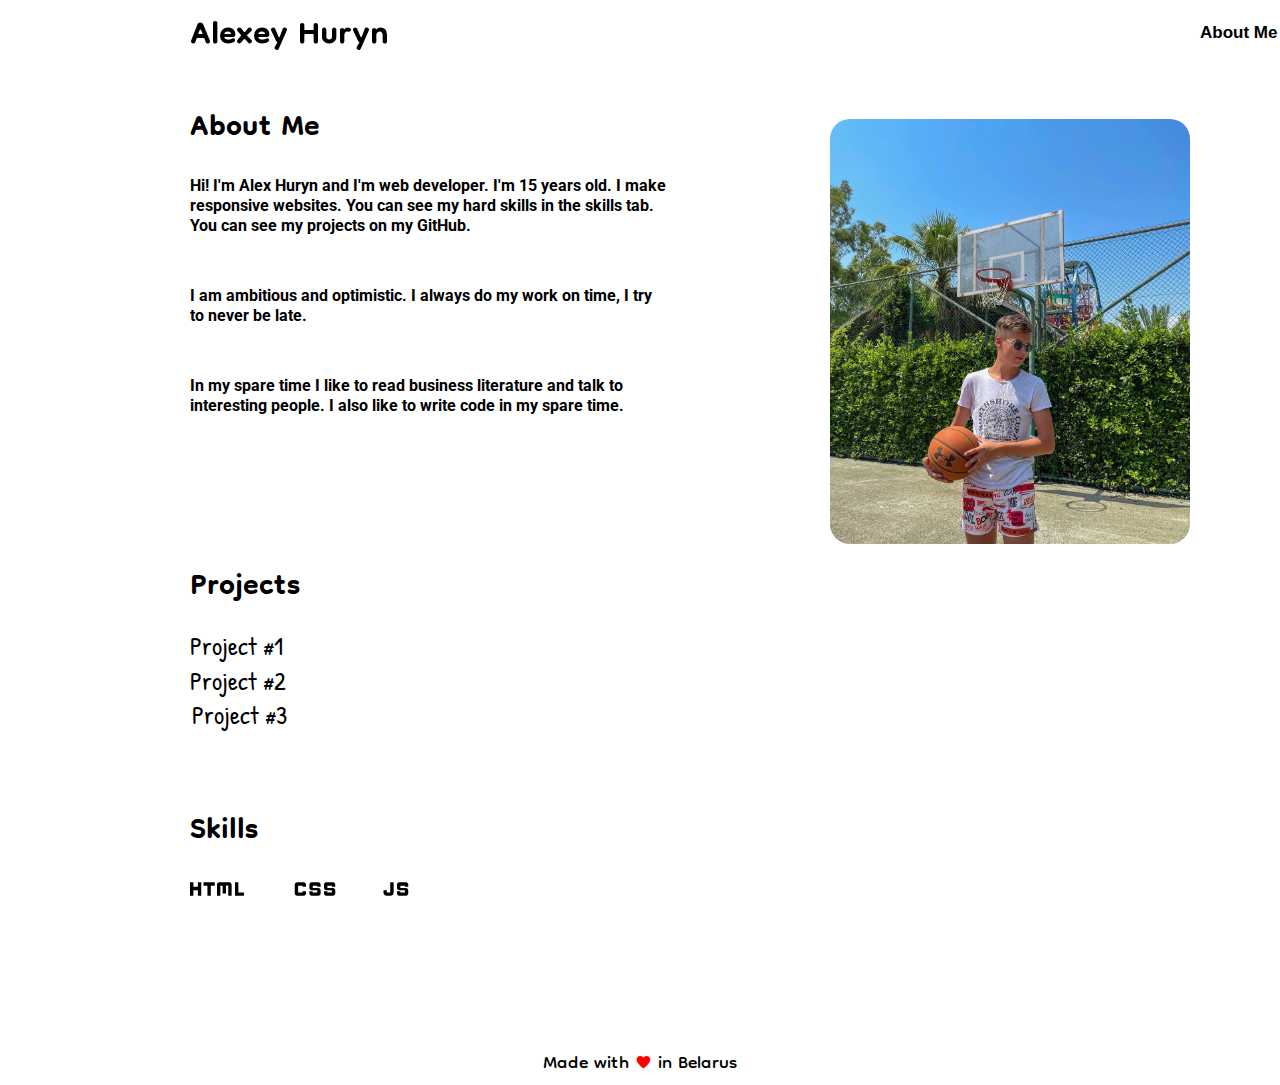
<file: index.html>
<!DOCTYPE html>
<html lang="en">
<head>
    <meta charset="UTF-8">
    <title>Portfolio Project</title>
    <link href="style.css" rel="stylesheet">
    <link rel="preconnect" href="https://fonts.googleapis.com">
    <link rel="preconnect" href="https://fonts.gstatic.com" crossorigin>
    <link href="https://fonts.googleapis.com/css2?family=Dongle:wght@700&display=swap" rel="stylesheet">
    <link rel="preconnect" href="https://fonts.googleapis.com">
    <link rel="preconnect" href="https://fonts.gstatic.com" crossorigin>
    <link href="https://fonts.googleapis.com/css2?family=Lato&display=swap" rel="stylesheet">
    <link rel="preconnect" href="https://fonts.googleapis.com">
    <link rel="preconnect" href="https://fonts.gstatic.com" crossorigin>
    <link href="https://fonts.googleapis.com/css2?family=Lato:wght@700&display=swap" rel="stylesheet">
    <link rel="preconnect" href="https://fonts.googleapis.com">
    <link rel="preconnect" href="https://fonts.gstatic.com" crossorigin>
    <link href="https://fonts.googleapis.com/css2?family=Roboto:wght@300&display=swap" rel="stylesheet">
    <link rel="preconnect" href="https://fonts.googleapis.com">
    <link rel="preconnect" href="https://fonts.gstatic.com" crossorigin>
    <link href="https://fonts.googleapis.com/css2?family=Mochiy+Pop+P+One&display=swap" rel="stylesheet">
    <link rel="preconnect" href="https://fonts.googleapis.com">
    <link rel="preconnect" href="https://fonts.gstatic.com" crossorigin>
    <link href="https://fonts.googleapis.com/css2?family=Balsamiq+Sans&display=swap" rel="stylesheet">
    <link rel="preconnect" href="https://fonts.googleapis.com">
    <link rel="preconnect" href="https://fonts.gstatic.com" crossorigin>
    <link href="https://fonts.googleapis.com/css2?family=Patrick+Hand&display=swap" rel="stylesheet">
</head>
<body>
    <nav>
        <h2 class="logo">Alexey Huryn</h2>
        <ul class="navigation">
            <li class="aboutme">
                <a href="#">About Me</a>
            </li>
            <li class="project">
                <a href="#">Project</a>
            </li>
            <li class="skills">
                <a href="#">Skills</a>
            </li>
            <li class="contact">
                <a href="contact.html">Contact</a>
            </li>
        </ul>
    </nav>
    <article>
        <h2 class="about">About Me</h2>
        <div class="about-container">
        <img src="photo/myphoto.jpg" class="myphoto">
        <div class="textabout">
            <p class="text1">
                Hi! I'm Alex Huryn and I'm web developer. I'm 15 years old. I make <br>
                responsive websites. You can see my hard skills in the skills tab. <br>
                You can see my projects on my GitHub.
            </p>
            <br>
            <p class="text3">
                I am ambitious and optimistic. I always do my work on time, I try <br>
                to never be late.
            </p>
            <br>
            <p class="text2">
                In my spare time I like to read business literature and talk to <br>
                interesting people. I also like to write code in my spare time.
            </p>
        </div>
        </div>
        <h2 class="projects">Projects</h2>
        <div class="textproject">
            <a href="project.html" class="text4">Project #1</a>
            <a href="project.html" class="text5">Project #2</a>
            <a href="project.html" class="text6">Project #3</a>
        </div>
        <h2 class="skill">Skills</h2>
        <div class="skills-container">
            <img src="photo/html.svg" class="html">
            <img src="photo/css.svg" class="css">
            <img src="photo/js.svg" class="js">
        </div>
    </article>
    <footer>Made with <span class="heart">♥</span> in Belarus</footer>
</body>
</html>
</file>
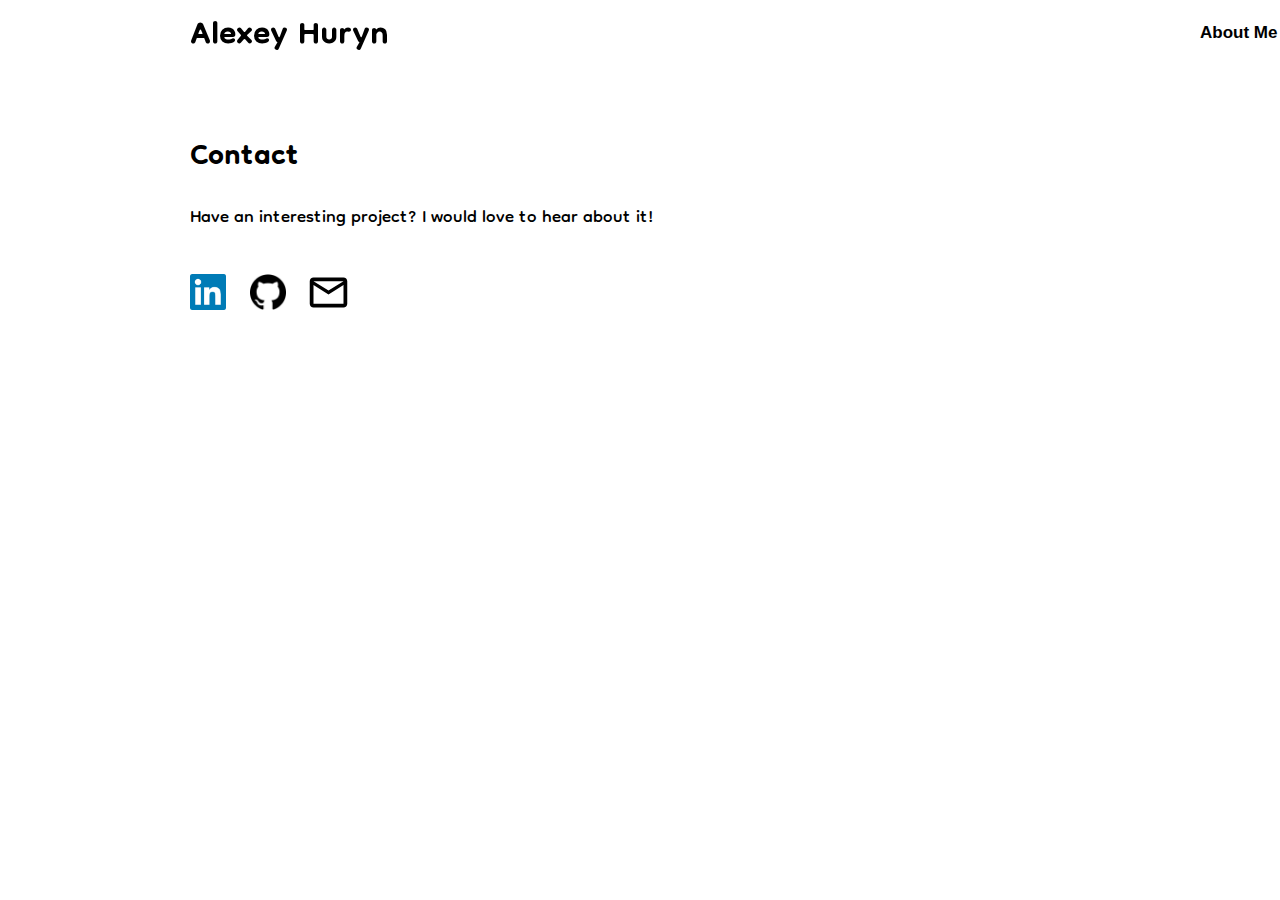
<file: contact.html>
<!DOCTYPE html>
<html lang="en">
<head>
    <meta charset="UTF-8">
    <title>Contact Me</title>
    <link href="style.css" rel="stylesheet">
    <link rel="preconnect" href="https://fonts.googleapis.com">
    <link rel="preconnect" href="https://fonts.gstatic.com" crossorigin>
    <link href="https://fonts.googleapis.com/css2?family=Dongle:wght@700&display=swap" rel="stylesheet">
    <link rel="preconnect" href="https://fonts.googleapis.com">
    <link rel="preconnect" href="https://fonts.gstatic.com" crossorigin>
    <link href="https://fonts.googleapis.com/css2?family=Lato&display=swap" rel="stylesheet">
    <link rel="preconnect" href="https://fonts.googleapis.com">
    <link rel="preconnect" href="https://fonts.gstatic.com" crossorigin>
    <link href="https://fonts.googleapis.com/css2?family=Lato:wght@700&display=swap" rel="stylesheet">
    <link rel="preconnect" href="https://fonts.googleapis.com">
    <link rel="preconnect" href="https://fonts.gstatic.com" crossorigin>
    <link href="https://fonts.googleapis.com/css2?family=Roboto:wght@300&display=swap" rel="stylesheet">
    <link rel="preconnect" href="https://fonts.googleapis.com">
    <link rel="preconnect" href="https://fonts.gstatic.com" crossorigin>
    <link href="https://fonts.googleapis.com/css2?family=Mochiy+Pop+P+One&display=swap" rel="stylesheet">
    <link rel="preconnect" href="https://fonts.googleapis.com">
    <link rel="preconnect" href="https://fonts.gstatic.com" crossorigin>
    <link href="https://fonts.googleapis.com/css2?family=Balsamiq+Sans&display=swap" rel="stylesheet">
    <link rel="preconnect" href="https://fonts.googleapis.com">
    <link rel="preconnect" href="https://fonts.gstatic.com" crossorigin>
    <link href="https://fonts.googleapis.com/css2?family=Patrick+Hand&display=swap" rel="stylesheet">
</head>
<body>
<nav>
    <h2 class="logo">Alexey Huryn</h2>
    <ul class="navigation">
        <li class="aboutme">
            <a href="index.html">About Me</a>
        </li>
        <li class="project">
            <a href="index.html">Project</a>
        </li>
        <li class="skills">
            <a href="index.html">Skills</a>
        </li>
        <li class="contact">
            <a href="#">Contact</a>
        </li>
    </ul>
</nav>
<article>
    <h2 class="text7">Contact</h2>
    <p class="text8">
        Have an interesting project? I would love to hear about it!
    </p>
    <a href="https://www.linkedin.com/in/alexey-huryn-966961226/" class="text10">
        <img src="photo/linkedin.png" class="in">
    </a>
    <a href="#" class="text11">
        <img src="photo/github.png" class="gh">
    </a>
    <a href="#" class="text12">
        <img src="photo/mail.svg" class="mail">
    </a>
</article>
</body>
</html>
</file>
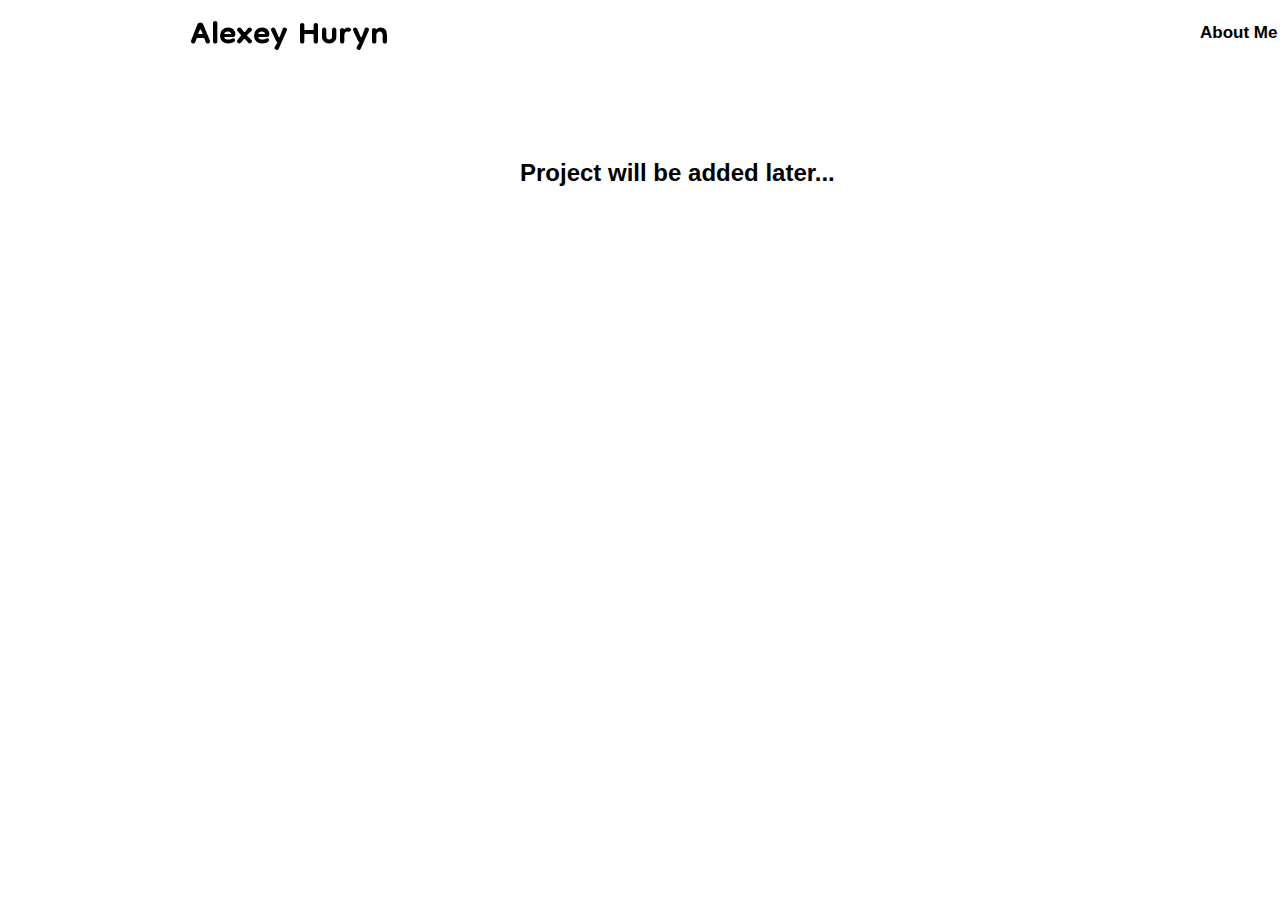
<file: project.html>
<!DOCTYPE html>
<html lang="en">
<head>
    <meta charset="UTF-8">
    <title>My Project</title>
    <link href="style.css" rel="stylesheet">
    <link rel="preconnect" href="https://fonts.googleapis.com">
    <link rel="preconnect" href="https://fonts.gstatic.com" crossorigin>
    <link href="https://fonts.googleapis.com/css2?family=Dongle:wght@700&display=swap" rel="stylesheet">
    <link rel="preconnect" href="https://fonts.googleapis.com">
    <link rel="preconnect" href="https://fonts.gstatic.com" crossorigin>
    <link href="https://fonts.googleapis.com/css2?family=Lato&display=swap" rel="stylesheet">
    <link rel="preconnect" href="https://fonts.googleapis.com">
    <link rel="preconnect" href="https://fonts.gstatic.com" crossorigin>
    <link href="https://fonts.googleapis.com/css2?family=Lato:wght@700&display=swap" rel="stylesheet">
    <link rel="preconnect" href="https://fonts.googleapis.com">
    <link rel="preconnect" href="https://fonts.gstatic.com" crossorigin>
    <link href="https://fonts.googleapis.com/css2?family=Roboto:wght@300&display=swap" rel="stylesheet">
    <link rel="preconnect" href="https://fonts.googleapis.com">
    <link rel="preconnect" href="https://fonts.gstatic.com" crossorigin>
    <link href="https://fonts.googleapis.com/css2?family=Mochiy+Pop+P+One&display=swap" rel="stylesheet">
    <link rel="preconnect" href="https://fonts.googleapis.com">
    <link rel="preconnect" href="https://fonts.gstatic.com" crossorigin>
    <link href="https://fonts.googleapis.com/css2?family=Balsamiq+Sans&display=swap" rel="stylesheet">
    <link rel="preconnect" href="https://fonts.googleapis.com">
    <link rel="preconnect" href="https://fonts.gstatic.com" crossorigin>
    <link href="https://fonts.googleapis.com/css2?family=Patrick+Hand&display=swap" rel="stylesheet">
</head>
<body>
<nav>
    <h2 class="logo">Alexey Huryn</h2>
    <ul class="navigation">
        <li class="aboutme">
            <a href="index.html">About Me</a>
        </li>
        <li class="project">
            <a href="#">Project</a>
        </li>
        <li class="skills">
            <a href="index.html">Skills</a>
        </li>
        <li class="contact">
            <a href="contact.html">Contact</a>
        </li>
    </ul>
</nav>
<article>
    <h2 class="text9">Project will be added later...</h2>
</article>
</body>
</html>
</file>
<file: style.css>
.logo {
    margin: 0;
    font-family: 'Dongle', sans-serif;
    font-size: 50px;
}

body {
    font-family: "Open Sans", sans-serif;
    margin: 0;
    padding: 0 var(--spacing-3);
    max-width: 900px;
    margin: 0 auto;
    display: flex;
    flex-direction: column;
}

.aboutme {
    list-style-type: none;
    font-weight: bold;
    font-size: 17px;
    position: absolute;
    top: 23px;
    left: 1200px;
}

.project {
    list-style-type: none;
    font-weight: bold;
    font: 17px;
    position: absolute;
    top: 23px;
    left: 1305px;
}

.skills {
    list-style-type: none;
    font-weight: bold;
    font-size: 17px;
    position: absolute;
    top: 23px;
    left: 1390px;
}

.contact {
    list-style-type: none;
    font-weight: bold;
    font-size: 17px;
    position: absolute;
    top: 23px;
    left: 1460px;
}

.aboutme a,
.project a,
.skills a,
.contact a {
    text-decoration: none;
    color: black;
}

.about {
    font-family: 'Dongle', sans-serif;
    font-size: 45px;
    position: absolute;
    top: 60px;
}

.textabout {
    position: absolute;
    top: 160px;
}

.myphoto {
    width: 40%;
    height: 40%;
    float: right;
    margin-top: 30px;
    margin-right: -100px;
    border-radius: 20px;
}

.text1,
.text2,
.text3 {
    line-height: 125%;
    font-family: 'Roboto', sans-serif;
    font-weight: bold;
}

.projects {
    font-family: 'Dongle', sans-serif;
    font-size: 45px;
    position: relative;
    top: 430px;
}

.text4 {
    font-family: 'Patrick Hand', cursive;
    font-size: 25px;
    position: relative;
    top: 400px;
    text-decoration: none;
    color: black;
}

.text5 {
    font-family: 'Patrick Hand', cursive;
    font-size: 25px;
    text-decoration: none;
    color: black;
    position: relative;
    top: 435px;
    left: -97px;
}

.text6 {
    font-family: 'Patrick Hand', cursive;
    font-size: 25px;
    text-decoration: none;
    color: black;
    position: relative;
    top: 469px;
    left: -196px;
}

.skill {
    font-family: 'Dongle', sans-serif;
    font-size: 45px;
    position: relative;
    top: 500px;
}

.text7 {
    font-family: 'Dongle', sans-serif;
    font-size: 45px;
}

.text8 {
    font-family: 'Dongle', sans-serif;
    font-size: 27px;
    position: relative;
    top: -30px;
}

.text9 {
    position: relative;
    top: 50px;
    left: 330px;
}

.in {
    width: 4%;
    height: 4%;
    position: relative;
    top: -30px;
}

.gh {
    width: 4%;
    height: 4%;
    position: relative;
    left: 20px;
    top: -30px;
}

.mail {
    width: 5%;
    height: 5%;
    position: relative;
    left: 35px;
    top: -25px;
}

.text10,
.text11,
.text12 {
    text-decoration: none;
}

.html {
    width: 6%;
    height: 6%;
    position: relative;
    top: 460px;
}

.css {
    width: 6%;
    height: 6%;
    position: relative;
    top: 460px;
    left: 40px;
}

.js {
    width: 6%;
    height: 6%;
    position: relative;
    top: 460px;
    left: 63px;
}

.heart {
    color: red;
}

footer {
    position: relative;
    top: 500px;
    text-align: center;
    margin-top: auto;
    font-family: 'Dongle', sans-serif;
    font-size: 28px;
}

@media only screen and (max-width: 600px) {
    .about-container,
    .navigation {
        flex-direction: column;
    }
}
</file>
